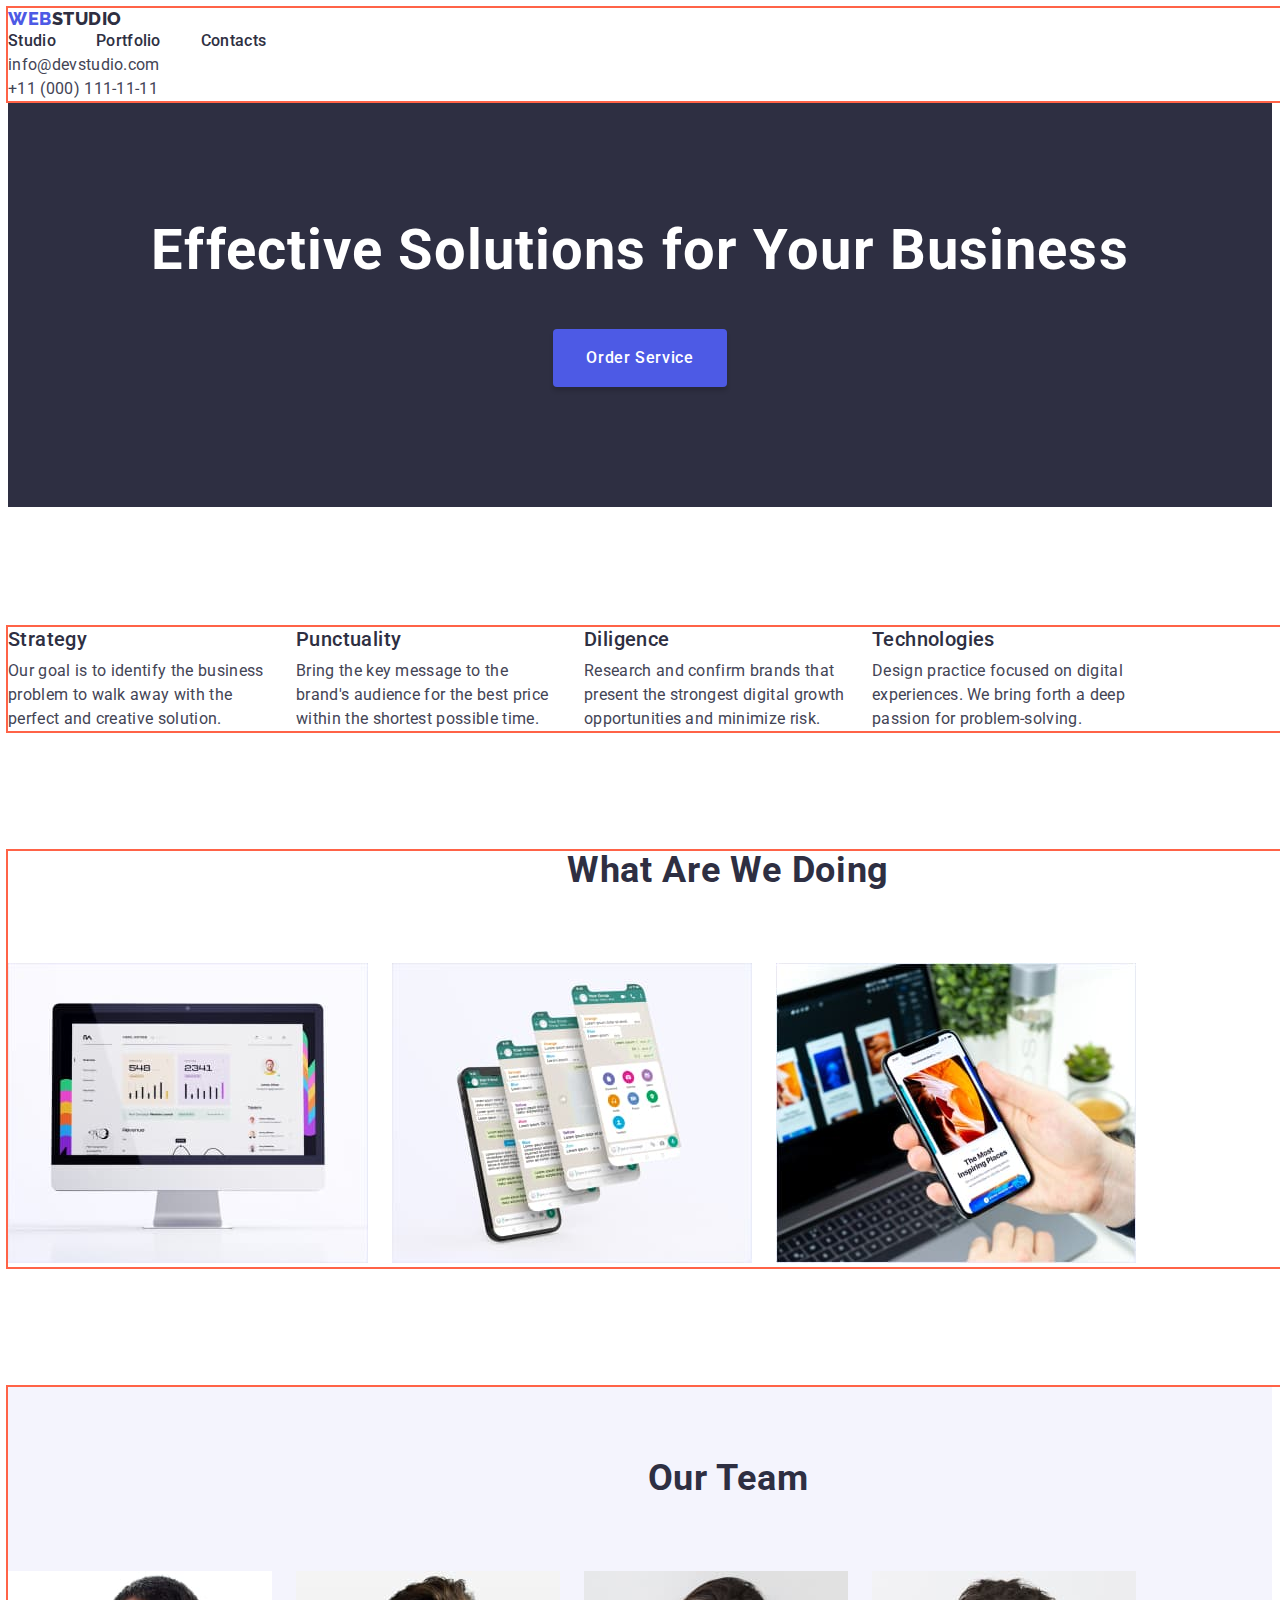
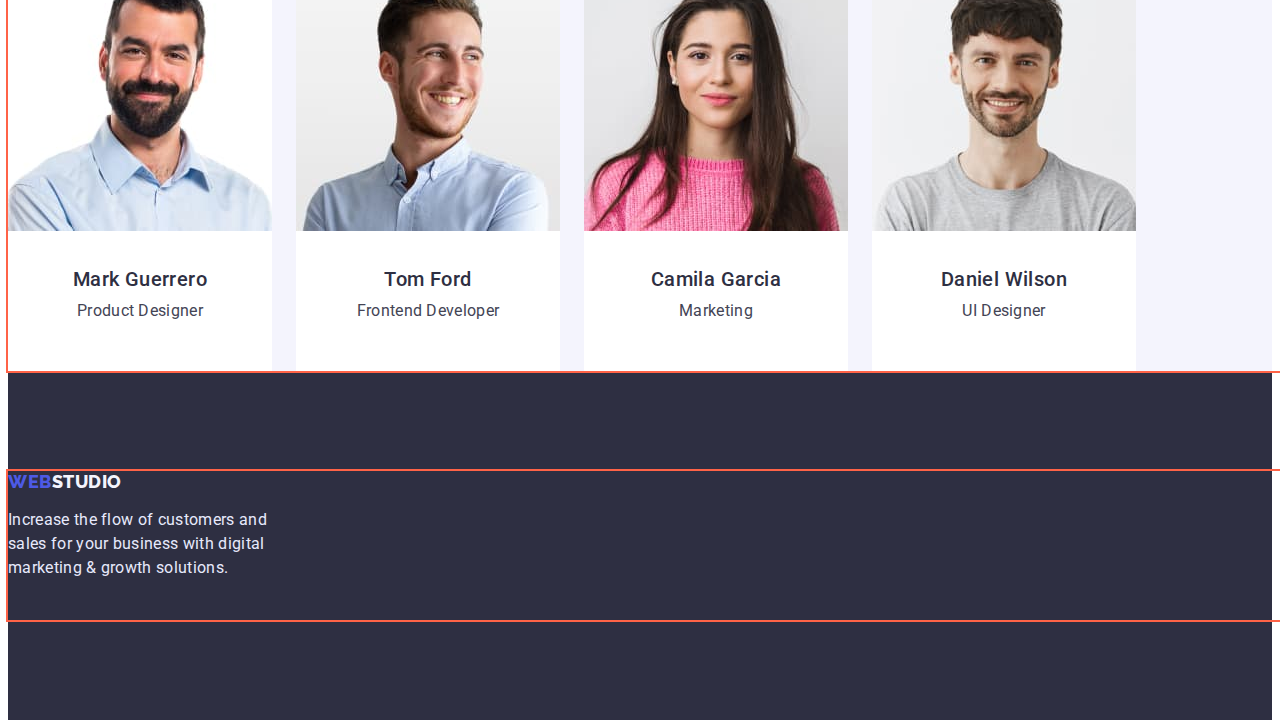
<file: index.html>
<!DOCTYPE html>
<html lang="en">

<head>
    <meta charset="UTF-8" />
    <meta http-equiv="X-UA-Compatible" content="IE=edge" />
    <meta name="viewport" content="width=device-width, initial-scale=1.0" />
    <title>Webstudio</title>
    <link rel="preconnect" href="https://fonts.googleapis.com" />
    <link rel="preconnect" href="https://fonts.gstatic.com" crossorigin />
    <link
        href="https://fonts.googleapis.com/css2?family=Raleway:wght@800&family=Roboto:wght@400;500;700;900&display=swap"
        rel="stylesheet" />
    <link rel="stylesheet" href="css/styles.css" />
</head>

<body>
    <!-- HEAD BLOCK -->
    <header class="head">
        <div class="counteiner">
            <nav class="head-nav">
                <a href="./index.html" class="logo footer-logo link">Web<span class="logo-studio">Studio</span></a>
                <ul class="head-nav-list list">
                    <li class="head-nav-item">
                        <a href="./index.html" class="head-nav-link link" target="_blank"
                            rel="noopener nofollow noreferrer">Studio</a>
                    </li>
                    <li class="head-nav-item">
                        <a href="./portfolio.html" class="head-nav-link link" target="_blank"
                            rel="noopener nofollow noreferrer">Portfolio</a>
                    </li>
                    <li class="head-nav-item">
                        <a href="" class="head-nav-link link">Contacts</a>
                    </li>
                </ul>
            </nav>
            <address class="adress">
                <ul class="adress-list list">
                    <li class="adress-item">
                        <a href="mailto:info@devstudio.com" class="adress-link link">info@devstudio.com</a>
                    </li>
                    <li class="adress-item">
                        <a href="tel:+110001111111" class="adress-link link">+11 (000) 111-11-11</a>
                    </li>
                </ul>
            </address>
        </div>
    </header>
    <!-- MAIN BLOCK -->
    
    <main class="main">
        <section class="hero hero-studio">
            <h1 class="hero-title hero-studio-title">
                Effective Solutions for Your Business
            </h1>
            <button class="hero-studio-bt button" type="button">Order Service</button>
        </section>
        <!-- 2ND Block -->
            <section class="adventages">
                <div class="counteiner">
                    <h2 class="adventages-title">Adventages</h2>
                    <ul class="adventages-list list">
                        <li class="adventages-item">
                            <h3 class="adventages-item-ttl">Strategy</h3>
                            <p class="adventages-item-subtitle text">
                                Our goal is to identify the business problem to walk away with the
                                perfect and creative solution.
                            </p>
                        </li>
                        <li class="adventages-item">
                            <h3 class="adventages-item-ttl">Punctuality</h3>
                            <p class="adventages-item-subtitle text">
                                Bring the key message to the brand's audience for the best price
                                within the shortest possible time.
                            </p>
                        </li>
                        <li class="adventages-item">
                            <h3 class="adventages-item-ttl">Diligence</h3>
                            <p class="adventages-item-subtitle text">
                                Research and confirm brands that present the strongest digital
                                growth opportunities and minimize risk.
                            </p>
                        </li>
                        <li class="adventages-item">
                            <h3 class="adventages-item-ttl">Technologies</h3>
                            <p class="adventages-item-subtitle text">
                                Design practice focused on digital experiences. We bring forth a
                                deep passion for problem-solving.
                            </p>
                        </li>
                    </ul>
                </div>
            </section>
        <!-- 3D BLOCK -->
        <section class="projects-studio">
            <div class="counteiner">
                <h2 class="projects-studio-title">What are we doing</h2>
                <ul class="projects-studio-list list">
                    <li class="projects-studio-item">
                        <img class="projects-studio-img" src="./images/monitor_mac.jpg" alt="computer" width="360" />
                    </li>
                    <li class="projects-studio-item">
                        <img class="projects-studio-img" src="./images/phone.jpg" alt="phone" width="360" />
                    </li>
                    <li class="projects-studio-item">
                        <img class="projects-studio-img" src="./images/phone_in_hand.jpg" alt="phone" width="360" />
                    </li>
                </ul>
            </div>
        </section>
        <!-- 4D BLOCK -->
        <section class="team">
            <div class="counteiner">
                <h2 class="team-title">Our Team</h2>
                <ul class="team-list list">
                    <li class="team-item">
                        <img class="team-img" src="./images/mark.jpg" alt="team member" width="264" height="260" />
                        <h3 class="team-list-title">Mark Guerrero</h3>
                        <p class="team-list-subtitle txt">Product Designer</p>
                    </li>
                    <li class="team-item">
                        <img class="team-img" src="./images/tom.jpg" alt="team member" width="264" height="260" />
                        <h3 class="team-list-title">Tom Ford</h3>
                        <p class="team-list-subtitle txt">Frontend Developer</p>
                    </li>
                    <li class="team-item">
                        <img class="team-img" src="./images/camila.jpg" alt="team member" width="264" height="260" />
                        <h3 class="team-list-title">Camila Garcia</h3>
                        <p class="team-list-subtitle txt">Marketing</p>
                    </li>
                    <li class="team-item">
                        <img class="team-img" src="./images/daniel.jpg" alt="team member" width="264" height="260" />
                        <h3 class="team-list-title">Daniel Wilson</h3>
                        <p class="team-list-subtitle txt">UI Designer</p>
                    </li>
                </ul>
            </div>  
        </section>
    </main>
    <!-- FOOTER -->
    <footer class="footer">
        <div class="counteiner footer-counteiner">
            <a href="./index.html" class="logo link"
            >Web<span class="footer-logo-studio">Studio</span></a>
            <p class="footer-subtitle txt">
                Increase the flow of customers and sales for your business with digital
                marketing & growth solutions.
            </p>
        </div>
    </footer>
</body>
</html>
</file>
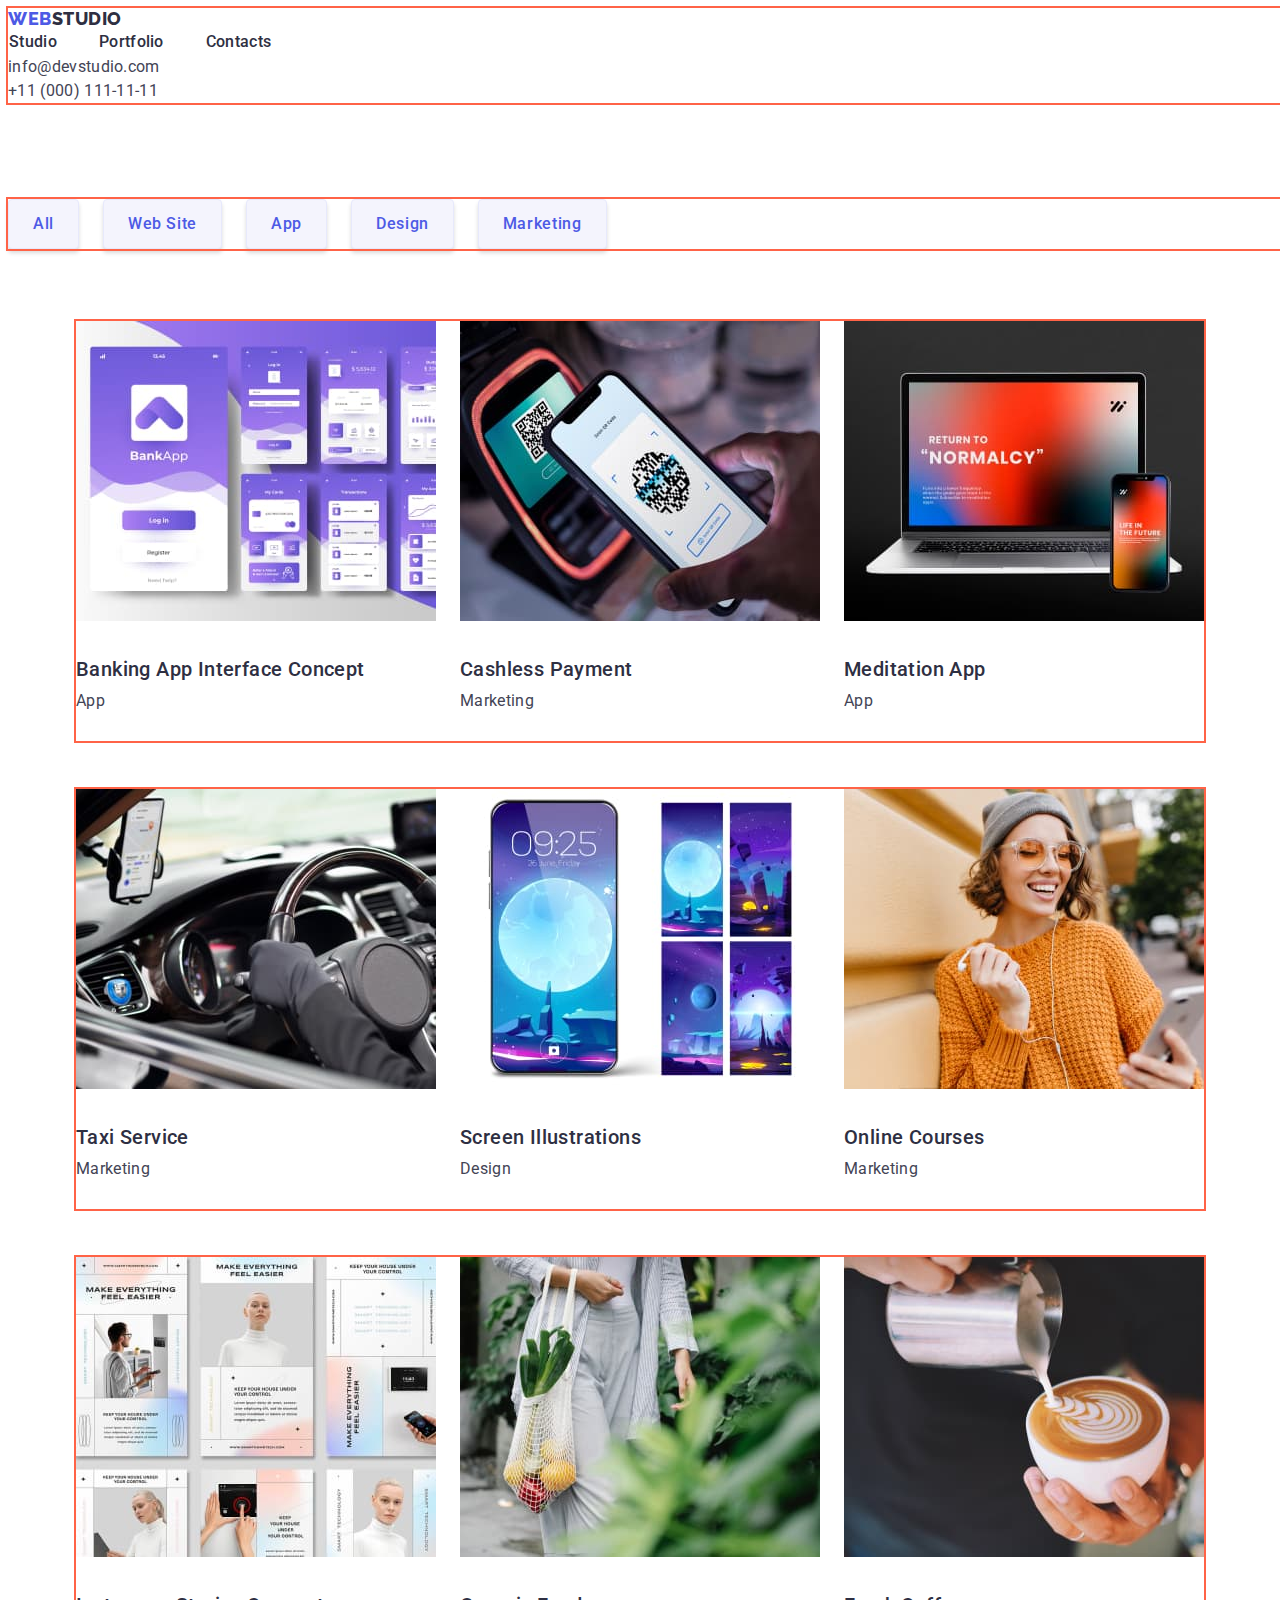
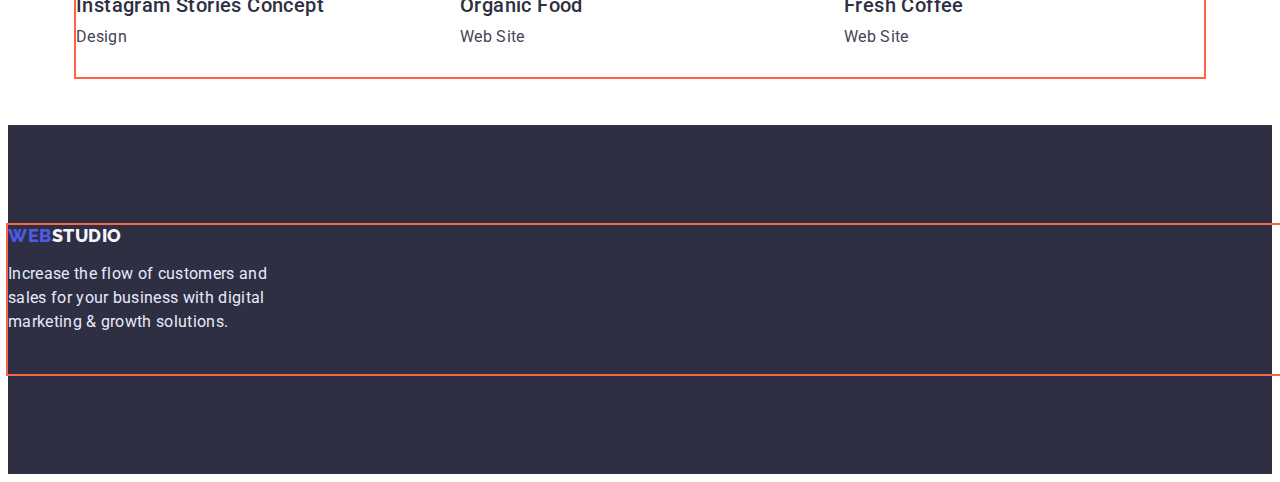
<file: portfolio.html>
<!DOCTYPE html>
<html lang="en">
<head>
    <meta charset="UTF-8" />
    <meta http-equiv="X-UA-Compatible" content="IE=edge" />
    <meta name="viewport" content="width=device-width, initial-scale=1.0" />
    <title>Portfolio</title>
    <link rel="preconnect" href="https://fonts.googleapis.com" />
    <link rel="preconnect" href="https://fonts.gstatic.com" crossorigin />
    <link
        href="https://fonts.googleapis.com/css2?family=Raleway:wght@800&family=Roboto:wght@400;500;700;900&display=swap"
        rel="stylesheet" />
    <link rel="stylesheet" href="./css/styles.css" />
</head>

<body>
    <!-- HEAD BLOCK -->
    <header class="head">
        <div class="counteiner counteiner-portfolio">
            <nav class="head-nav">
                <a href="./index.html" class="logo head-footer-logo link">Web<span class="logo-studio">Studio</span></a>
                <ul class="head-nav-list list">
                    <li class="head-nav-item">
                        <a href="./index.html" class="head-nav-link link button" target="_blank"
                            rel="noopener nofollow noreferrer">Studio</a>
                    </li>
                    <li class="head-nav-item">
                        <a href="./portfolio.html" class="head-nav-link link button" target="_blank"
                            rel="noopener nofollow noreferrer">Portfolio</a>
                    </li>
                    <li class="head-nav-item">
                        <a href="" class="head-nav-link link button">Contacts</a>
                    </li>
                </ul>
            </nav>
            <address class="adress">
                <ul class="adress-list list">
                    <li class="adress-item">
                        <a href="mailto:info@devstudio.com" class="adress-link link">info@devstudio.com</a>
                    </li>
                    <li class="adress-item">
                        <a href="tel:+110001111111" class="adress-link link">+11 (000) 111-11-11</a>
                    </li>
                </ul>
            </address>
        </div>
    </header>
    <!-- MAIN BLOCK -->
    <main>
        <!-- HERO BLOCK -->
        <section class="hero">
            <div class="counteiner">
                <h1 class="portfolio-title">Portfolio</h1>
                <ul class="menu-portfolio-list list">
                    <li class="menu-portfolio-item">
                        <button class="menu-portfolio-bt button" type="button">
                            All
                        </button>
                    </li>
                    <li class="menu-portfolio-item">
                        <button class="menu-portfolio-bt button" type="button">Web Site</button>
                    </li>
                    <li class="menu-portfolio-item">
                        <button class="menu-portfolio-bt button" type="button">App</button>
                    </li>
                    <li class="menu-portfolio-item">
                        <button class="menu-portfolio-bt button" type="button">Design</button>
                    </li>
                    <li class="menu-portfolio-itemt">
                        <button class="menu-portfolio-bt button" type="button">Marketing</button>
                    </li>
                </ul>
            </div>
                <ul class="projects-list list link">
                    <div class="counteiner counteiner-project">
                        <li class="project-item">
                            <a href="" class="project-item-link-bt link">
                                <img src="./images/portfolio_page/app.jpg" alt="banking app" class="project-img" width="360" />
                                <h2 class="projects-title">Banking App Interface Concept</h2>
                                <p class="project-subtitle">App</p>
                            </a>
                        </li>
                        <li class="project-item">
                            <a href="" class="project-item-link link">
                                <img src="./images/portfolio_page/payment.jpg" alt="Cashless Payment" class="project-img" width="360" />
                                <h2 class="projects-title">Cashless Payment</h2>
                                <p class="project-subtitle">Marketing</p>
                            </a>
                        </li>
                        <li class="project-item">
                            <a href="" class="project-item-link link">
                                <img src="./images/portfolio_page/meditation.jpg" alt="Meditation App" class="project-img" width="360" />
                                <h2 class="projects-title">Meditation App</h2>
                                <p class="project-subtitle">App</p>
                            </a>
                        </li>
                    </div>
                    <div class="counteiner counteiner-project">
                        <li class="project-item">
                            <a href="" class="project-item-link link">
                                <img src="./images/portfolio_page/taxi.jpg" alt="Taxi Service" class="project-img" width="360" />
                                <h2 class="projects-title">Taxi Service</h2>
                                <p class="project-subtitle">Marketing</p>
                            </a>
                        </li>
                        <li class="project-item">
                            <a href="" class="project-item-link link">
                                <img src="./images/portfolio_page/screen.jpg" alt="Screen Illustrations" class="project-img" width="360" />
                                <h2 class="projects-title">Screen Illustrations</h2>
                                <p class="project-subtitle">Design</p>
                            </a>
                        </li>
                        <li class="project-item">
                            <a href="" class="project-item-link link">
                                <img src="./images/portfolio_page/online.jpg" alt="Online Courses" class="project-img" width="360" />
                                <h2 class="projects-title">Online Courses</h2>
                                <p class="project-subtitle">Marketing</p>
                            </a>
                        </li>
                    </div>
                     <div class=" counteiner counteiner-project">
                        <li class="project-item">
                            <a href="" class="project-item-link link">
                                <img src="./images/portfolio_page/instagram.jpg" alt="Instagram Stories Concept" class="project-img"
                                    width="360" />
                                <h2 class="projects-title">Instagram Stories Concept</h2>
                                <p class="project-subtitle">Design</p>
                            </a>
                        </li>
                        <li class="project-item">
                            <a href="" class="project-item-link link">
                                <img src="./images/portfolio_page/food.jpg" alt="Organic Food" class="project-img" width="360" />
                                <h2 class="projects-title">Organic Food</h2>
                                <p class="project-subtitle">Web Site</p>
                            </a>
                        </li>
                        <li class="project-item">
                            <a href="" class="project-item-link link">
                                <img src="./images/portfolio_page/coffee.jpg" alt="Fresh Coffee" class="project-img" width="360" />
                                <h2 class="projects-title">Fresh Coffee</h2>
                                <p class="project-subtitle">Web Site</p>
                            </a>
                        </li>
                     </div>
                </ul>
        </section>
    </main>
    <!-- FOOTER -->
    <footer class="footer">
        <div class="counteiner footer-counteiner">
            <a href="./index.html" class="logo link">Web<span class="footer-logo-studio">Studio</span></a>
            <p class="footer-subtitle txt">
                Increase the flow of customers and sales for your business with digital
                marketing & growth solutions.
            </p>
        </div>
    </footer>
</body>

</html>
</file>
<file: css/styles.css>
/* variables */

:root {
  --font-medium: 500;
  --font-extra-bold: 800;
  --font-black: 900;
  --dark-grey: #2e2f42;
  --white-color: #ffffff;
  --light-mode: #f4f4fd;
  --accent-color: #e7e9fc;
  --subtitle-text-color: #8e8f99;
  --text-color: #434455;
  --success-message: #31d0aa;
  --active-color: #404bbf;
  --hero-button-background: #4d5ae5;
}

body {
  font-family: 'Roboto', sans-serif;
  color: var(--text-color);
  background-color:var(--white-color);
}

/* STUDIO */

/* HEAD */

.counteiner{
  margin-left: auto;
  margin-right: auto;
  width: 1440px;



  outline: 2px solid tomato;
}

.link {
  text-decoration: none;
  color: currentColor;
}



.logo {
  font-family: 'Raleway', sans-serif;
  font-weight: var(--font-extra-bold);
  color: var(--hero-button-background);
  font-size: 18px;
  line-height: 1.17;
  letter-spacing: 0.03em;
  text-transform: uppercase;
}

.logo-studio {
  color: var(--dark-grey);
}

.list {
  padding: 0;
  margin: 0;
  list-style: none;
}


.head-nav-item{
margin-right: 40px;
}

.head-nav-item,
.head-nav-list {
display: flex;

}

.head-nav-link {
  font-weight: var(--font-medium);
  font-size: 16px;
  line-height: 1.5;
  letter-spacing: 0.02em;
  color: var(--dark-grey)
}

.adress {
  font-style: normal;
}

.adress-link {
  font-size: 16px;
  line-height: 1.5;
  color: var(--text-color);
  letter-spacing: 0.02em;
}

.head-nav-link:hover,
.head-nav-link:focus,
.adress-link:hover,
.adress-link:focus {
  color: var(--active-color);
}

/* PAGE HEADER */

.head {
background-color: var(--white-color);
}

/* MAIN */

.hero-studio {
  padding-top: 120px;
  padding-bottom: 120px;
  margin-top: 0px;
  margin-bottom: 120px;
  background-color: var(--dark-grey);
  text-align: center;
}

.hero-studio-title,
.portfolio-title {
  font-size: 56px;
  line-height: 1.07;
  color: var(--white-color);
  letter-spacing: 0.02em;
  margin-top: 0;
  margin-bottom: 48px;
}

.adventages{
  margin-top: 0px;
  margin-bottom: 120px;
}

.portfolio-title,
.adventages-title {
  display: none;
}

.button {
  cursor: pointer;
  border: 1px solid transparent;
}

.menu-portfolio-list{
}


.hero-studio-bt,
.menu-portfolio-bt {
  padding: 16px 32px;
  font-family: 'Roboto', sans-serif;
  font-weight: var(--font-medium);
  background: var(--hero-button-background);
  box-shadow: 0px 4px 4px rgba(0, 0, 0, 0.15);
  border-radius: 4px;
  font-size: 16px;
  line-height: 1.5;
  letter-spacing: 0.04em;
  color: var(--white-color);
  
}

/* 2ND Block */

.adventages-title{
  margin-top: 0px;
  text-align: center;
  font-size: 36px;
  line-height: 1.15;
  letter-spacing: 0.02em;
  text-transform: capitalize;
}

.projects-studio{
  margin-top: 0px;
  margin-bottom: 120px;

}

.team-list,
.projects-studio-list{
  display: flex;
}

.projects-studio-title{
  margin-top: 0px;
  margin-bottom: 72px;
  text-align: center;
  font-size: 36px;
  line-height: 1.11;
  letter-spacing: 0.02em;
  text-transform: capitalize;
  color: var(--dark-grey) 
}
.team-title {
  margin-top: 0px;
  padding-top: 72px;
  margin-bottom: 72px;
  text-align: center;
  font-size: 36px;
  line-height: 1.11;
  letter-spacing: 0.02em;
  text-transform: capitalize;
  color: var(--dark-grey)
}

.adventages-list{
  display: flex;
}

.adventages-item-ttl,
.team-list-title {
  margin-top: 0px;
  margin-bottom: 8px;
  font-weight: var(--font-medium);
  font-size: 20px;
  line-height: 1.2;
  letter-spacing: 0.02em;
  color: var(--dark-grey)
}

.adventages-item-subtitle{
margin-top: 0px;
margin-bottom: 0px;

}

.team-img{
  margin-top: 0px;
  margin-bottom: 32px;
}

.team-list-title {
  text-align: center;
}

.adventages-item,
.projects-studio-item,
.team-item{
  margin-right: 24px;
}

.team-list-subtitle {
  text-align: center;
  margin-top: 0px;
  margin-bottom: 0px;
}

.adventages-item-subtitle,
.txt,
.project-subtitle {
  margin-top: 0px;
  margin-bottom: 0px;
  color: var(--text-color);
  font-size: 16px;
  line-height: 1.5;
  letter-spacing: 0.02em;
  width: 264px;
  height: 72px;
}


.team:nth-child(2n){
background: var(--light-mode)
} 

.team-item {
  background-color: var(--white-color);
}

/* PORTFOLIO */
.counteiner-portfolio{
margin-top: 0px;
margin-bottom: 96px;
}

.menu-portfolio-list{
margin-top: 0px;
margin-bottom: 72px;
display: flex;

}

.project-item,
.menu-portfolio-item{
margin-right: 24px;
}

.menu-portfolio-bt {
  
  display: inline-block;
  border-radius: 4px;
  padding: 12px 24px;
  background: var(--light-mode);
  border: 1px solid var(--accent-color);
  color: var(--hero-button-background);
  border-radius: 4px;
  font-weight: var(--font-medium);
  font-size: 16px;
  line-height: 1.5;
  letter-spacing: 0.04em;
  border-color: var(--accent-color);
}

.counteiner-project{
margin-bottom: 48px;
display: flex;
width: 1128px;
height: 420px;
}

.menu-portfolio-bt-active,
.menu-portfolio-bt:hover,
.menu-portfolio-bt:focus,
.hero-studio-bt:hover,
.hero-studio-bt:focus {
  background: var(--active-color);
  box-shadow: 0px 3px 1px rgba(0, 0, 0, 0.1), 0px 2px 1px rgba(0, 0, 0, 0.08),
    0px 2px 2px rgba(0, 0, 0, 0.12);
  color: var(--white-color);
}

.project-img{
  margin-top: 0px;
  margin-bottom: 32px;

}


.projects-title {
  margin-top: 0px;
  margin-bottom: 8px;
  font-weight: var(--font-medium);
  font-size: 20px;
  line-height: 1.2;
  letter-spacing: 0.02em;
  color: var(--dark-grey);
}

/* FOOTER */

.footer {
  background-color: var(--dark-grey);
  padding: 100px 0;
  padding-bottom: 100px;
}

.footer-counteiner .logo {
display: block;
  margin: 0 0 16px;
  padding: 0;
  
}

.footer-logo-studio {
  color: var(--light-mode);

}

.footer-subtitle {
  color: var(--accent-color);
  width: 264px;
  height: 112px;
}


display: block;
</file>
